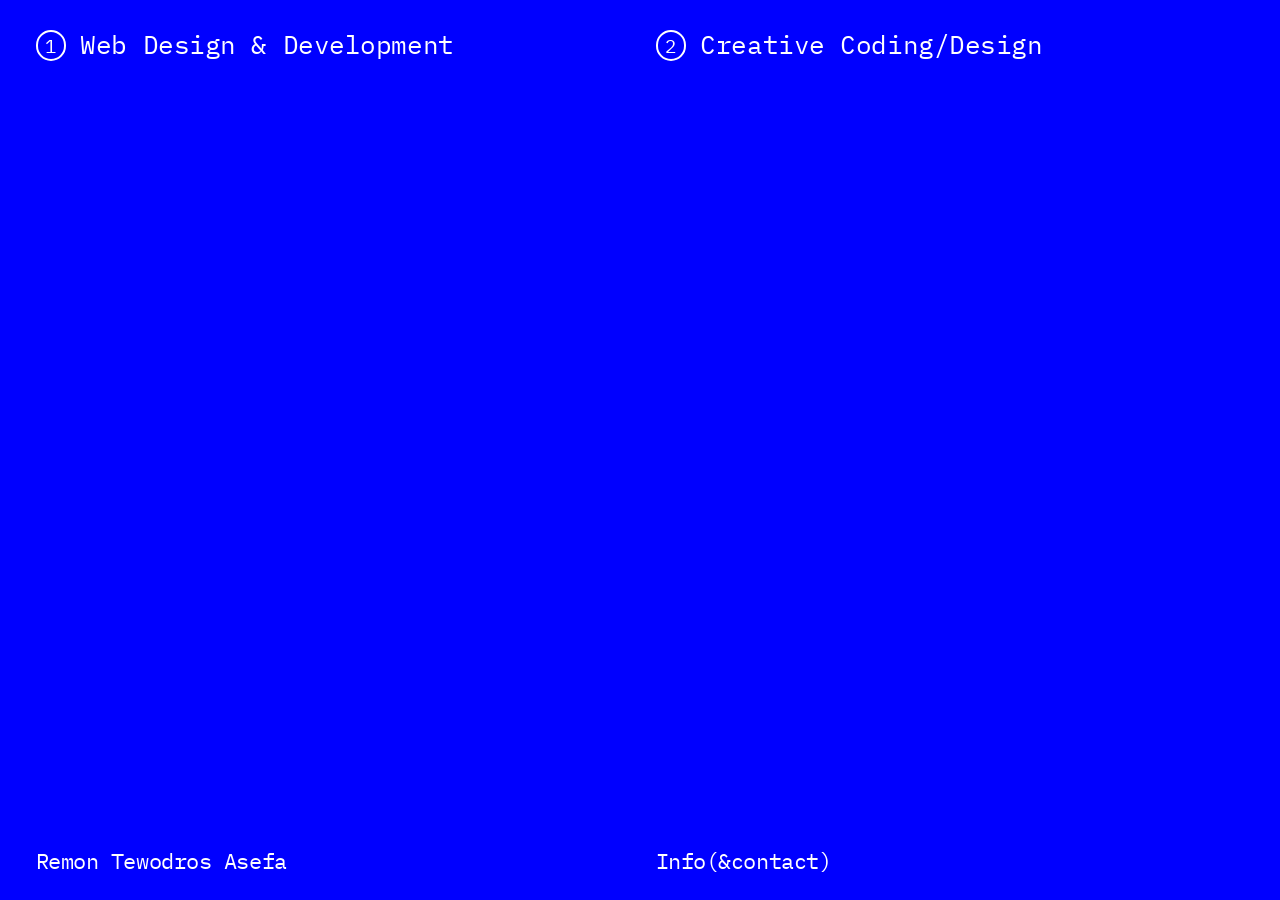
<file: index.html>
<!DOCTYPE html>
<html lang="en">
<head>
  <meta charset="utf-8">
  <meta name="viewport" content="width=device-width, initial-scale=1">
  <title>Remon Tewodros — Web Design &amp; Development</title>
  <meta name="description" content="Remon Tewodros is a freelance web designer and developer based in Berlin.">
  <meta property="og:title" content="Remon Tewodros — Web Design &amp; Development">
  <meta property="og:description" content="Freelance web design &amp; development, based in Berlin.">
  <meta property="og:type" content="website">
  <meta name="theme-color" content="#0000ff">
  <link rel="icon" href="images/favicon.svg" type="image/svg+xml">
  <link rel="icon" href="images/favicon.ico" sizes="32x32">
  <link rel="apple-touch-icon" href="images/webclip.png">
  <link rel="preconnect" href="https://fonts.googleapis.com">
  <link rel="preconnect" href="https://fonts.gstatic.com" crossorigin>
  <link rel="stylesheet" href="https://fonts.googleapis.com/css2?family=IBM+Plex+Mono:wght@400;600&display=swap">
  <link rel="stylesheet" href="css/style.css">
  <link rel="stylesheet" href="css/circles.css">
</head>
<body data-view="home">
  <header class="nav row">
    <a class="nav-link" href="#web" data-link="web"><span class="num">1</span><span>Web Design &amp; Development</span></a>
    <a class="nav-link" href="#creative" data-link="creative"><span class="num">2</span><span>Creative Coding/Design</span></a>
  </header>

  <main>
    <section class="work" hidden>
      <p class="mono label">Select work</p>
      <div class="projects"></div>
    </section>

    <!-- One of these is filled in per project (see js/main.js). -->
    <template id="project-template">
      <article class="slider">
        <div class="slider-head">
          <h2 class="mono slider-title"></h2>
          <div class="slider-controls">
            <button class="arrow" aria-label="Previous slide">&larr;</button>
            <span class="slider-count" aria-live="polite"></span>
            <button class="arrow" aria-label="Next slide">&rarr;</button>
          </div>
        </div>
        <figure class="slider-frame">
          <img class="slider-img" alt="" sizes="(max-width: 760px) 100vw, 48vw">
          <video class="slider-video" muted loop playsinline autoplay preload="metadata" hidden></video>
          <iframe class="slider-embed" loading="lazy" hidden></iframe>
        </figure>
        <div class="slider-caption" hidden>
          <p class="mono caption-sub"></p>
          <p class="caption-text"></p>
          <a class="caption-link" target="_blank" rel="noopener" hidden>Visit site ↗</a>
        </div>
      </article>
    </template>

    <section class="info row" data-section="information" hidden>
      <dl class="cv">
        <div><dt>2000</dt><dd>Born<br>Addis Ababa</dd></div>
        <div><dt>2018–2020</dt><dd>Rome<p>Rome University of<br>Fine Arts (RUFA)</p></dd></div>
        <div><dt>2020–2024</dt><dd>Hamburg<p>Freelance digital<br>product designer</p></dd></div>
        <div><dt>2024–2026</dt><dd>San Vincenzo<p>Freelance web<br>developer for Datlas</p></dd></div>
        <div><dt>2026</dt><dd>Berlin<p>Freelance Web Design<br>&amp; Development</p></dd></div>
        <div><dt></dt><dd>Selected work<p><a href="#web">CS Design</a><br><a href="#creative">Match Report (2026)</a></p></dd></div>
      </dl>
      <div class="about">
        <p>I’m a freelance web designer and developer. I build <b>clean, accessible websites.</b></p>
        <p>I care a lot about <b>typography</b> and the details. I like working closely with people and building <b>design systems</b> that keep a project consistent.</p>
        <p>I’ve led design on <b>native apps</b>, built <b>responsive websites</b> and set up <b>design systems</b> for teams.</p>
        <p class="about-contact">Contact<br><a href="mailto:contact@remontewodros.com">contact@remontewodros.com</a></p>
      </div>

      <!-- Impressum, at the bottom of the info page -->
      <h2 class="imprint-label" lang="de">Impressum<br>Angaben gemäß § 5 DDG</h2>
      <div class="imprint" lang="de">
        <p>Remon Tewodros Asefa<br>Reichenberger Straße 148<br>10999 Berlin<br>Deutschland</p>
        <p>E-Mail: <a href="mailto:contact@remontewodros.com">contact@remontewodros.com</a><br>Telefon: <a href="tel:+4915510762942">+49 155 10762942</a></p>
        <p>Verantwortlich für den Inhalt nach § 18 Abs. 2 MStV: Remon Tewodros Asefa, Anschrift wie oben</p>
      </div>
    </section>
  </main>

  <footer class="footer row">
    <a href="#" class="sign">Remon Tewodros Asefa</a>
    <div class="footer-right">
      <a class="overlay-link" href="#information" data-overlay="information"><span>Info(&amp;contact)</span><span class="close" aria-hidden="true"></span></a>
    </div>
  </footer>

  <script src="js/circles.js"></script>
  <script src="js/main.js"></script>
</body>
</html>
</file>
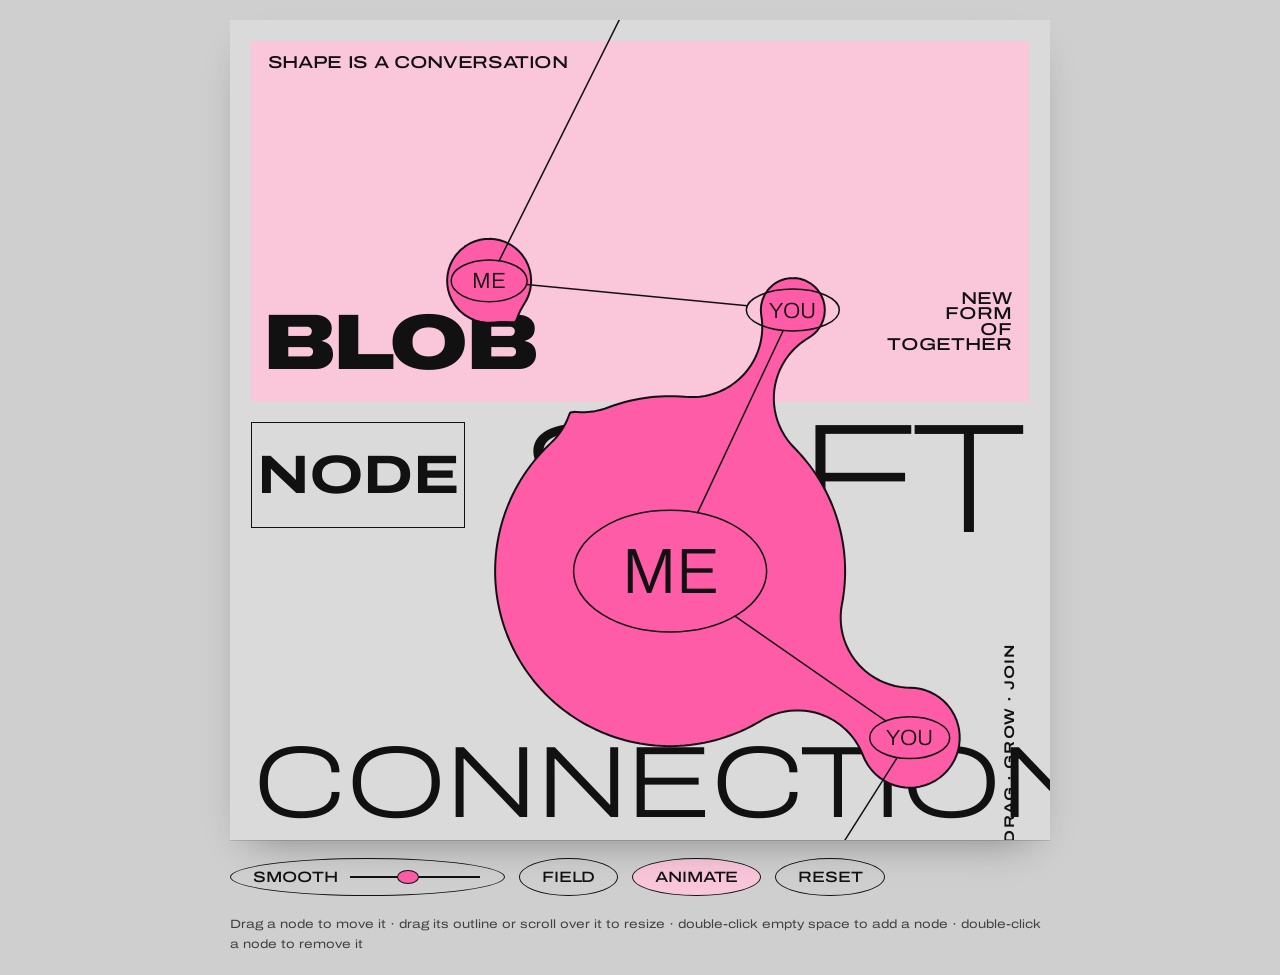
<file: lab/node-blob/index.html>
<!DOCTYPE html>
<html lang="en">
<head>
<meta charset="utf-8">
<meta name="viewport" content="width=device-width, initial-scale=1">
<title>Node Blob</title>
<link rel="preconnect" href="https://fonts.googleapis.com">
<link rel="preconnect" href="https://fonts.gstatic.com" crossorigin>
<link href="https://fonts.googleapis.com/css2?family=Archivo:wdth,wght@62..125,100..900&display=swap" rel="stylesheet">
<script>if (/[?&]embed\b/.test(location.search)) document.documentElement.classList.add('embed');</script>
<style>
  :root {
    --paper: #DADADA;
    --blush: #F9C6DA;
    --pink: #FF5CA8;
    --ink: #111;
  }
  * { box-sizing: border-box; }
  html, body { margin: 0; min-height: 100%; background: #CFCFCF; color: var(--ink);
    font-family: "Archivo", "Helvetica Neue", Arial, sans-serif; font-stretch: 125%; }
  body { display: flex; flex-direction: column; align-items: center; justify-content: center;
    gap: 18px; padding: 20px; min-height: 100vh; }

  .stage { position: relative; width: min(92vmin, 820px); aspect-ratio: 1;
    background: var(--paper); overflow: hidden; container-type: inline-size;
    box-shadow: 0 1px 0 #0002, 0 18px 40px -20px #0006; }

  /* poster layers behind the canvas */
  .layer { position: absolute; pointer-events: none; line-height: .82; }
  .blush { left: 2.6cqw; top: 2.6cqw; right: 2.6cqw; height: 44cqw; background: var(--blush); }
  .kicker { left: 4.6cqw; top: 4.4cqw; font-size: 2.1cqw; font-weight: 500; letter-spacing: -.02em; }
  .big { left: 4cqw; top: 35.5cqw; font-size: 9.6cqw; font-weight: 900; letter-spacing: -.03em; }
  .stack { right: 4.6cqw; top: 33cqw; font-size: 2.1cqw; font-weight: 500; text-align: right; line-height: .9; }
  .box { left: 2.6cqw; top: 49cqw; width: 26cqw; height: 13cqw; border: 1.5px solid var(--ink);
    display: grid; place-items: center; font-size: 6.6cqw; font-weight: 700; letter-spacing: -.02em; }
  .thin { right: 3.4cqw; top: 48.4cqw; font-size: 19cqw; font-weight: 150; letter-spacing: -.04em; }
  .bottom { left: 2.6cqw; right: 2.6cqw; bottom: 1.8cqw; font-size: 12.4cqw; font-weight: 250;
    letter-spacing: -.045em; text-align: center; white-space: nowrap; }
  .tag { right: 4.2cqw; bottom: 24cqw; font-size: 1.7cqw; font-weight: 600; transform: rotate(-90deg);
    transform-origin: right bottom; letter-spacing: .08em; }

  canvas { position: absolute; inset: 0; width: 100%; height: 100%; touch-action: none; cursor: crosshair; }

  .bar { width: min(92vmin, 820px); display: flex; flex-wrap: wrap; gap: 12px 14px; align-items: center; }
  .pill { font: inherit; font-stretch: 125%; font-size: 15px; font-weight: 500; letter-spacing: -.01em;
    border: 1.5px solid var(--ink); border-radius: 50%; padding: 10px 22px;
    background: transparent; color: var(--ink); cursor: pointer; transition: background .15s, transform .15s; }
  .pill:hover { transform: rotate(-3deg); }
  .pill.on { background: var(--pink); }
  .pill.blush-on.on { background: var(--blush); }
  label.slider { display: flex; align-items: center; gap: 10px; font-size: 15px; font-weight: 500;
    border: 1.5px solid var(--ink); border-radius: 50%; padding: 10px 22px; }
  input[type=range] { -webkit-appearance: none; appearance: none; width: 130px; height: 1.5px; background: var(--ink); }
  input[type=range]::-webkit-slider-thumb { -webkit-appearance: none; width: 22px; height: 14px; border-radius: 50%;
    background: var(--pink); border: 1.5px solid var(--ink); cursor: pointer; }
  input[type=range]::-moz-range-thumb { width: 20px; height: 12px; border-radius: 50%;
    background: var(--pink); border: 1.5px solid var(--ink); cursor: pointer; }
  .help { width: min(92vmin, 820px); font-size: 12px; font-weight: 400; line-height: 1.7; opacity: .75; }

  /* ?embed: just the poster, for the portfolio slider */
  .embed body { padding: 0; }
  .embed .stage { box-shadow: none; }
  .embed .bar, .embed .help { display: none; }
</style>
</head>
<body>
  <div class="stage">
    <div class="layer blush"></div>
    <div class="layer kicker">SHAPE IS A CONVERSATION</div>
    <div class="layer big">BLOB</div>
    <div class="layer stack">NEW<br>FORM<br>OF<br>TOGETHER</div>
    <div class="layer box">NODE</div>
    <div class="layer thin">SOFT</div>
    <div class="layer bottom">CONNECTION</div>
    <div class="layer tag">DRAG &middot; GROW &middot; JOIN</div>
    <canvas id="c"></canvas>
  </div>

  <div class="bar">
    <label class="slider">SMOOTH <input type="range" id="smooth" min="0" max="160" value="70"></label>
    <button class="pill" id="viewBtn">FIELD</button>
    <button class="pill blush-on on" id="animBtn">ANIMATE</button>
    <button class="pill" id="resetBtn">RESET</button>
  </div>
  <div class="help">
    Drag a node to move it &middot; drag its outline or scroll over it to resize &middot;
    double-click empty space to add a node &middot; double-click a node to remove it
  </div>

<script>
(() => {
  const SIZE = 820;
  const STEP = 5;
  const MIN_R = 12, MAX_R = 260;
  const INK = '#111', PINK = '#FF5CA8';
  const FONT_STACK = '"Archivo", "Helvetica Neue", Arial, sans-serif';

  const canvas = document.getElementById('c');
  const ctx = canvas.getContext('2d');
  const viewBtn = document.getElementById('viewBtn');
  const smoothIn = document.getElementById('smooth');
  const animBtn = document.getElementById('animBtn');
  const resetBtn = document.getElementById('resetBtn');

  const INITIAL = [
    { x: 250, y: 255, r: 42 },
    { x: 560, y: 300, r: 32 },
    { x: 450, y: 545, r: 175 },
    { x: 680, y: 715, r: 50 },
  ];
  let nodes = [];
  function reset() {
    nodes = INITIAL.map((n, i) => ({ ...n, bx: n.x, by: n.y, ph: i * 1.7 }));
  }
  reset();

  let showField = false;
  let animate = true;
  let drag = null;

  const fill = document.createElement('canvas');
  const fctx = fill.getContext('2d');
  const tmp = document.createElement('canvas');
  const tctx = tmp.getContext('2d');

  function resize() {
    const dpr = window.devicePixelRatio || 1;
    const w = Math.round(canvas.clientWidth * dpr);
    for (const c of [canvas, fill, tmp]) { c.width = w; c.height = w; }
  }
  window.addEventListener('resize', resize);
  resize();

  // ---------- field ----------
  // Shape = union of the circles + a "neck" between each pair of circles that are close.
  // A neck is bounded by two fillet circles (radius f) that touch both node circles,
  // so the outline follows each circle exactly and bends into it smoothly.
  let necks = [];

  function buildNecks(f) {
    necks = [];
    if (f <= 0) return;
    for (let i = 0; i < nodes.length; i++) {
      for (let j = i + 1; j < nodes.length; j++) {
        const A = nodes[i], B = nodes[j];
        const dx = B.x - A.x, dy = B.y - A.y, d = Math.hypot(dx, dy);
        const a = A.r + f, b = B.r + f;
        if (d >= a + b || d <= Math.abs(A.r - B.r) + 1) continue; // too far apart, or one inside the other
        const ux = dx / d, uy = dy / d, vx = -uy, vy = ux;
        const x = (a * a - b * b + d * d) / (2 * d);
        const h = Math.sqrt(Math.max(a * a - x * x, 0));
        const fil = [1, -1].map(s => ({ x: A.x + ux * x + vx * h * s, y: A.y + uy * x + vy * h * s }));
        const tA = F => [A.x + (F.x - A.x) * A.r / a, A.y + (F.y - A.y) * A.r / a];
        const tB = F => [B.x + (F.x - B.x) * B.r / b, B.y + (F.y - B.y) * B.r / b];
        const poly = [[A.x, A.y], tA(fil[0]), tB(fil[0]), [B.x, B.y], tB(fil[1]), tA(fil[1])];
        necks.push({ poly, fil, f });
      }
    }
  }

  // signed distance to a polygon (negative inside)
  function polySD(px, py, v) {
    let d = Infinity, inside = false;
    for (let i = 0, j = v.length - 1; i < v.length; j = i++) {
      const [x1, y1] = v[j], [x2, y2] = v[i];
      const ex = x2 - x1, ey = y2 - y1, wx = px - x1, wy = py - y1;
      const t = Math.max(0, Math.min(1, (wx * ex + wy * ey) / (ex * ex + ey * ey || 1)));
      d = Math.min(d, Math.hypot(wx - ex * t, wy - ey * t));
      if ((y1 > py) !== (y2 > py) && px < x1 + (py - y1) * ex / (ey || 1e-9)) inside = !inside;
    }
    return inside ? -d : d;
  }

  function field(x, y) {
    let d = Infinity;
    for (const n of nodes) d = Math.min(d, Math.hypot(x - n.x, y - n.y) - n.r);
    for (const k of necks) {
      let nd = polySD(x, y, k.poly);
      for (const F of k.fil) nd = Math.max(nd, k.f - Math.hypot(x - F.x, y - F.y));
      d = Math.min(d, nd);
    }
    return d;
  }

  // ---------- marching squares ----------
  const cols = Math.ceil(SIZE / STEP) + 1;
  const vals = new Float32Array(cols * cols);

  function sample() {
    for (let j = 0; j < cols; j++)
      for (let i = 0; i < cols; i++)
        vals[j * cols + i] = field(i * STEP, j * STEP);
  }

  function contour(level) {
    const path = new Path2D();
    const lerp = (a, b) => (level - a) / (b - a);
    for (let j = 0; j < cols - 1; j++) {
      for (let i = 0; i < cols - 1; i++) {
        const a = vals[j * cols + i], b = vals[j * cols + i + 1];
        const c = vals[(j + 1) * cols + i + 1], d = vals[(j + 1) * cols + i];
        const idx = (a > level ? 8 : 0) | (b > level ? 4 : 0) | (c > level ? 2 : 0) | (d > level ? 1 : 0);
        if (idx === 0 || idx === 15) continue;
        const x = i * STEP, y = j * STEP;
        const T = [x + STEP * lerp(a, b), y];
        const R = [x + STEP, y + STEP * lerp(b, c)];
        const B = [x + STEP * lerp(d, c), y + STEP];
        const L = [x, y + STEP * lerp(a, d)];
        const seg = (p, q) => { path.moveTo(p[0], p[1]); path.lineTo(q[0], q[1]); };
        switch (idx) {
          case 1: case 14: seg(L, B); break;
          case 2: case 13: seg(B, R); break;
          case 3: case 12: seg(L, R); break;
          case 4: case 11: seg(T, R); break;
          case 6: case 9:  seg(T, B); break;
          case 7: case 8:  seg(L, T); break;
          case 5:  seg(L, T); seg(B, R); break;
          case 10: seg(T, R); seg(L, B); break;
        }
      }
    }
    return path;
  }

  // ---------- drawing ----------
  const label = i => (i % 2 === 0 ? 'ME' : 'YOU');

  // ellipse that sits around each node's label
  function ellipseFor(n, i) {
    const size = Math.max(22, Math.min(64, n.r * 0.42));
    ctx.font = `300 ${size}px ${FONT_STACK}`;
    const w = ctx.measureText(label(i)).width;
    return { size, a: w / 2 + size * 0.75, b: size * 0.95 };
  }

  // point where a line from the node centre toward (tx,ty) leaves the ellipse
  function edgePoint(n, e, tx, ty) {
    const dx = tx - n.x, dy = ty - n.y;
    const t = 1 / Math.sqrt((dx / e.a) ** 2 + (dy / e.b) ** 2 || 1);
    return [n.x + dx * Math.min(t, 1), n.y + dy * Math.min(t, 1)];
  }

  // pink fill of the shape: circles + necks (each neck = polygon minus its two fillet discs)
  function drawFill(scale) {
    fctx.setTransform(1, 0, 0, 1, 0, 0);
    fctx.clearRect(0, 0, fill.width, fill.height);
    fctx.setTransform(scale, 0, 0, scale, 0, 0);
    fctx.fillStyle = PINK;
    for (const k of necks) {
      tctx.setTransform(1, 0, 0, 1, 0, 0);
      tctx.globalCompositeOperation = 'source-over';
      tctx.clearRect(0, 0, tmp.width, tmp.height);
      tctx.setTransform(scale, 0, 0, scale, 0, 0);
      tctx.fillStyle = PINK;
      tctx.beginPath();
      k.poly.forEach(([x, y], i) => (i ? tctx.lineTo(x, y) : tctx.moveTo(x, y)));
      tctx.fill();
      tctx.globalCompositeOperation = 'destination-out';
      for (const F of k.fil) { tctx.beginPath(); tctx.arc(F.x, F.y, k.f, 0, Math.PI * 2); tctx.fill(); }
      fctx.setTransform(1, 0, 0, 1, 0, 0);
      fctx.drawImage(tmp, 0, 0);
      fctx.setTransform(scale, 0, 0, scale, 0, 0);
    }
    for (const n of nodes) { fctx.beginPath(); fctx.arc(n.x, n.y, n.r, 0, Math.PI * 2); fctx.fill(); }
    ctx.setTransform(1, 0, 0, 1, 0, 0);
    ctx.drawImage(fill, 0, 0);
    ctx.setTransform(scale, 0, 0, scale, 0, 0);
  }

  function drawNetwork() {
    const ell = nodes.map(ellipseFor);
    ctx.strokeStyle = INK;
    ctx.lineWidth = 1.5;

    // thin chain of lines: off the top edge -> node 1 -> node 2 -> ... -> off the bottom edge
    ctx.beginPath();
    if (nodes.length) {
      const f = nodes[0], fe = ell[0];
      const p = edgePoint(f, fe, f.x + 150, -40);
      ctx.moveTo(f.x + 150, -40);
      ctx.lineTo(p[0], p[1]);
      const l = nodes[nodes.length - 1], le = ell[nodes.length - 1];
      const q = edgePoint(l, le, l.x - 90, SIZE + 40);
      ctx.moveTo(q[0], q[1]);
      ctx.lineTo(l.x - 90, SIZE + 40);
    }
    for (let i = 0; i < nodes.length - 1; i++) {
      const A = nodes[i], B = nodes[i + 1];
      const p = edgePoint(A, ell[i], B.x, B.y), q = edgePoint(B, ell[i + 1], A.x, A.y);
      ctx.moveTo(p[0], p[1]); ctx.lineTo(q[0], q[1]);
    }
    ctx.stroke();

    // ellipses + labels
    nodes.forEach((n, i) => {
      const e = ell[i];
      ctx.beginPath();
      ctx.ellipse(n.x, n.y, e.a, e.b, 0, 0, Math.PI * 2);
      ctx.stroke();
      ctx.fillStyle = INK;
      ctx.font = `300 ${e.size}px ${FONT_STACK}`;
      ctx.textAlign = 'center';
      ctx.textBaseline = 'middle';
      ctx.fillText(label(i), n.x, n.y + e.size * 0.04);
    });
  }

  function render(t) {
    if (animate) {
      for (const n of nodes) {
        if (drag && drag.node === n) continue;
        n.x = n.bx + Math.sin(t / 1400 + n.ph) * 10;
        n.y = n.by + Math.cos(t / 1700 + n.ph * 1.3) * 10;
      }
    }

    const scale = canvas.width / SIZE;
    ctx.setTransform(1, 0, 0, 1, 0, 0);
    ctx.clearRect(0, 0, canvas.width, canvas.height);
    ctx.setTransform(scale, 0, 0, scale, 0, 0);
    try { ctx.fontStretch = 'expanded'; } catch (e) {}

    buildNecks(+smoothIn.value);
    sample();
    drawFill(scale);

    ctx.lineCap = 'round';
    ctx.lineJoin = 'round';
    if (showField) {
      ctx.strokeStyle = INK;
      ctx.lineWidth = 0.9;
      ctx.globalAlpha = 0.45;
      for (let lv = -160; lv <= 200; lv += 20) if (lv) ctx.stroke(contour(lv));
      ctx.globalAlpha = 1;
    }

    ctx.strokeStyle = INK;
    ctx.lineWidth = 2;
    ctx.stroke(contour(0));

    drawNetwork();
    requestAnimationFrame(render);
  }

  // ---------- interaction ----------
  function toLocal(e) {
    const r = canvas.getBoundingClientRect();
    return { x: (e.clientX - r.left) * SIZE / r.width, y: (e.clientY - r.top) * SIZE / r.height };
  }
  function hit(p) {
    let best = null;
    for (const n of nodes) {
      const d = Math.hypot(p.x - n.x, p.y - n.y);
      if (Math.abs(d - n.r) < 8) return { node: n, mode: 'resize' };
      if (d < n.r && (!best || n.r < best.node.r)) best = { node: n, mode: 'move' };
    }
    return best;
  }

  canvas.addEventListener('pointerdown', e => {
    const p = toLocal(e);
    const h = hit(p);
    if (!h) return;
    drag = { ...h, dx: h.node.x - p.x, dy: h.node.y - p.y };
    canvas.setPointerCapture(e.pointerId);
  });
  canvas.addEventListener('pointermove', e => {
    const p = toLocal(e);
    if (drag) {
      const n = drag.node;
      if (drag.mode === 'move') {
        n.x = Math.max(0, Math.min(SIZE, p.x + drag.dx));
        n.y = Math.max(0, Math.min(SIZE, p.y + drag.dy));
        n.bx = n.x; n.by = n.y;
      } else {
        n.r = Math.max(MIN_R, Math.min(MAX_R, Math.hypot(p.x - n.x, p.y - n.y)));
      }
      return;
    }
    const h = hit(p);
    canvas.style.cursor = !h ? 'crosshair' : h.mode === 'resize' ? 'ew-resize' : 'grab';
  });
  const endDrag = () => { drag = null; };
  canvas.addEventListener('pointerup', endDrag);
  canvas.addEventListener('pointercancel', endDrag);

  canvas.addEventListener('dblclick', e => {
    const p = toLocal(e);
    const h = hit(p);
    if (h) {
      if (nodes.length > 1) nodes.splice(nodes.indexOf(h.node), 1);
    } else {
      nodes.push({ x: p.x, y: p.y, bx: p.x, by: p.y, r: 40, ph: Math.random() * 6.28 });
    }
  });

  canvas.addEventListener('wheel', e => {
    const h = hit(toLocal(e));
    if (!h) return;
    e.preventDefault();
    h.node.r = Math.max(MIN_R, Math.min(MAX_R, h.node.r - e.deltaY * 0.08));
  }, { passive: false });

  viewBtn.addEventListener('click', () => {
    showField = !showField;
    viewBtn.classList.toggle('on', showField);
  });
  animBtn.addEventListener('click', () => {
    animate = !animate;
    animBtn.classList.toggle('on', animate);
    if (!animate) for (const n of nodes) { n.bx = n.x; n.by = n.y; }
  });
  resetBtn.addEventListener('click', reset);

  (document.fonts ? document.fonts.ready : Promise.resolve()).then(() => requestAnimationFrame(render));
})();
</script>
</body>
</html>
</file>
<file: css/style.css>
/* Sizes are taken from a 1728px-wide design and scale down with the viewport. */

/* Registered so the colors themselves animate: everything using them
   (footer, fade, circles) changes in sync when switching views. */
@property --bg { syntax: "<color>"; inherits: true; initial-value: #fff; }
@property --fg { syntax: "<color>"; inherits: true; initial-value: #000; }

:root {
  --blue: #0000ff;
  --bg: #fff;
  --fg: #000;

  --pad: clamp(16px, 2.78vw, 48px);
  --gap: clamp(16px, 2.43vw, 42px);
  --nav-fs: calc(var(--fs-l) * 1.15);
  --num: calc(var(--nav-fs) * 1.2);
  --num-gap: calc(var(--nav-fs) * 0.55);
  --indent: calc(var(--num) + var(--num-gap));

  --fs-l: clamp(20px, 1.74vw, 32px);
  --fs-m: clamp(15px, 1.16vw, 20px);
  --fs-s: clamp(13px, 0.98vw, 17px);

  --mono: "IBM Plex Mono", ui-monospace, monospace;
}

body[data-view="home"] { --bg: var(--blue); --fg: #fff; }
body[data-view="info"] { --bg: #000; --fg: #fff; }
body[data-section="web"] { --bg: #ebf46d; }

*, *::before, *::after { box-sizing: border-box; }

html { -webkit-text-size-adjust: 100%; }

body {
  margin: 0;
  min-height: 100vh;
  min-height: 100svh;
  display: grid;
  grid-template-rows: auto 1fr auto;
  background: var(--bg);
  color: var(--fg);
  font-family: var(--mono);
  font-size: var(--fs-l);
  line-height: 1.35;
  letter-spacing: -0.02em;
  -webkit-font-smoothing: antialiased;
  transition: --bg 0.45s ease, --fg 0.45s ease;
}

a { color: inherit; text-decoration: none; }
h2, p, dl, dd, figure { margin: 0; }
h2 { font: inherit; }
button { font: inherit; color: inherit; background: none; border: 0; padding: 0; cursor: pointer; }
[hidden] { display: none !important; }

/* Fixed rows so hiding the nav doesn't shift main/footer up */
main { grid-row: 2; }
.footer { grid-row: 3; }

.mono { font-size: var(--fs-m); }

:focus-visible { outline: 2px solid currentColor; outline-offset: 4px; }

/* Shared two-column grid */
.row {
  display: grid;
  grid-template-columns: 1fr 1fr;
  column-gap: var(--gap);
  padding-inline: var(--pad);
}

/* Top nav */
.nav { padding-top: clamp(20px, 2.2vw, 38px); }
body[data-view="info"] .nav { display: none; }

.nav-link {
  display: inline-flex;
  align-items: center;
  gap: var(--num-gap);
  justify-self: start;
  font-size: var(--nav-fs);
}

.num {
  flex: none;
  display: grid;
  place-items: center;
  width: var(--num);
  height: var(--num);
  border: 2.25px solid currentColor;
  border-radius: 50%;
  font-size: calc(var(--nav-fs) * 0.75);
  line-height: 1;
  letter-spacing: 0;
  text-box: trim-both cap alphabetic;
  transition: background-color 0.2s ease, color 0.2s ease;
}
.nav-link:hover .num,
.nav-link:active .num,
.nav-link[aria-current] .num {
  background: var(--fg);
  color: var(--bg);
}

/* Work slider */
.work {
  padding-inline: var(--pad);
  padding-left: calc(var(--pad) + var(--indent));
  padding-top: clamp(40px, 4.5vw, 78px);
  padding-bottom: 48px;
}

.label { margin-bottom: clamp(28px, 2.9vw, 50px); }

/* Projects stack down the page, each with its own slider */
.projects { display: grid; row-gap: clamp(72px, 8vw, 140px); }

/* Media column on the left, project caption beside it at the bottom */
.slider {
  display: grid;
  grid-template-columns: min(47.8vw, 1100px) minmax(0, 1fr);
  column-gap: clamp(24px, 3vw, 56px);
}
.slider-head, .slider-frame { grid-column: 1; }

.slider-head {
  display: flex;
  align-items: baseline;
  justify-content: space-between;
  gap: 16px;
  margin-bottom: 0.4em;
  font-size: var(--fs-m);
}

.slider-controls {
  display: flex;
  align-items: center;
  gap: 1.1em;
}
.arrow { font-size: 1.4em; line-height: 1; padding: 0 2px; }
.arrow:disabled { opacity: 0.25; cursor: default; }
.slider-count { font-variant-numeric: tabular-nums; }

.slider-frame {
  aspect-ratio: 3 / 2;
  background: #d9d9d9;
  overflow: hidden;
}
.slider-img,
.slider-video {
  display: block;
  width: 100%;
  height: 100%;
  object-fit: cover;
  transition: opacity 0.25s ease;
}
.slider-img.is-loading { opacity: 0; }
.slider-embed {
  display: block;
  width: 100%;
  height: 100%;
  border: 0;
}
/* On touch screens the embed would swallow page scrolling; it plays as a
   preview there and the live link opens the interactive version. */
@media (hover: none) {
  .slider-embed { pointer-events: none; }
}

.slider-caption {
  grid-column: 2;
  grid-row: 2;
  align-self: end;
  max-width: 30em;
  font-size: var(--fs-s);
  line-height: 1.5;
}
/* Link-only project: caption sits under the title */
.slider.is-text .slider-caption { grid-column: 1; grid-row: auto; }
.caption-sub { font-size: inherit; margin-bottom: 0.6em; }
.caption-link {
  display: inline-block;
  margin-top: 1em;
  transition: opacity 0.2s ease;
}
.caption-link:hover { opacity: 0.6; }

/* Information */
.info {
  padding-top: clamp(24px, 2.6vw, 45px);
  padding-bottom: 48px;
  align-items: start;
}

/* Information: CV with thumbnails on the left, running bio on the right */
.cv {
  font-size: var(--fs-s);
  line-height: 1.45;
  display: grid;
  row-gap: 2.2em;
  padding-top: clamp(80px, 9vw, 160px);
}
.cv > div {
  display: grid;
  grid-template-columns: minmax(7em, 13em) 1fr;
  column-gap: 1em;
  align-items: start;
}
.cv dd { grid-column: 2; }
.cv p { margin-top: 0.9em; }
.cv a { transition: opacity 0.2s ease; }
.cv a:hover { opacity: 0.6; }

.about {
  font-size: clamp(22px, 2vw, 38px);
  line-height: 1.45;
  text-align: left;
  max-width: 32em;
  display: grid;
  gap: 1.1em;
}
.about b { font-weight: 400; }
.about-contact { margin-top: 1em; }
.about a, .imprint a { transition: opacity 0.2s ease; }
.about a:hover, .imprint a:hover { opacity: 0.6; }

/* Impressum sits at the bottom of the info page, in small type */
.imprint-label,
.imprint {
  grid-row: 2;
  font-size: var(--fs-s);
  line-height: 1.45;
  padding-top: clamp(96px, 12vw, 220px);
}
.imprint { display: grid; gap: 1em; max-width: 34em; padding-bottom: 30vh; }

/* Footer */
.footer {
  position: sticky;
  bottom: 0;
  z-index: 1;
  align-items: end;
  padding-bottom: clamp(20px, 1.85vw, 32px);
  padding-top: 24px;
  background: var(--bg);
}
/* Content fades out as it scrolls under the footer */
.footer::before {
  content: "";
  position: absolute;
  inset: auto 0 100%;
  height: clamp(60px, 9vw, 160px);
  background: linear-gradient(transparent, var(--bg));
  pointer-events: none;
}
.sign { justify-self: start; }

.footer-right {
  display: flex;
  justify-content: space-between;
  align-items: end;
  gap: 16px;
}
.overlay-link {
  display: inline-flex;
  align-items: center;
  gap: 0.45em;
}
.close { display: none; width: 0.65em; height: 0.65em; position: relative; }
.close::before, .close::after {
  content: "";
  position: absolute;
  inset: 50% 0 auto;
  height: 1.5px;
  background: currentColor;
}
.close::before { transform: rotate(45deg); }
.close::after { transform: rotate(-45deg); }
.overlay-link[aria-current] .close { display: inline-block; }

/* Small screens */
@media (max-width: 760px) {
  .row { grid-template-columns: 1fr; row-gap: 12px; }
  .nav { row-gap: 14px; }
  .work { padding-left: var(--pad); }
  .slider { grid-template-columns: 1fr; }
  .slider-caption { grid-column: 1; grid-row: auto; margin-top: 1.2em; }
  .info { row-gap: 56px; padding-top: 40px; }
  .about { order: -1; }
  .cv { padding-top: 0; }
  .imprint-label, .imprint { grid-row: auto; }
  .imprint-label { padding-top: 24px; }
  .imprint { padding-top: 0; }
  .footer { row-gap: 20px; }
  .footer-right { order: -1; }
}
</file>
<file: css/circles.css>
/* Circle Animations Collection (see js/circles.js).
   Mobile first: base styles are for phones, min-width queries scale up. */

/* Overview: six live animations fill the 3:2 slider frame as a 3×2 grid */
.slider-frame.is-collection {
  display: grid;
  grid-template-columns: repeat(3, minmax(0, 1fr));
  grid-template-rows: repeat(2, 1fr);
  gap: 1px;
  background: #fff; /* hairlines between cells */
  cursor: pointer;
}
.is-collection .circle-cell { background: var(--blue); }

.expand {
  min-height: 44px;
  margin-block: -12px; /* bigger tap area without moving the title row */
  font-size: var(--fs-m);
  transition: opacity 0.2s ease;
}

/* Full collection, opened below the project */
.collection {
  grid-column: 1 / -1;
  display: grid;
  grid-template-rows: 0fr;
  transition: grid-template-rows 0.6s cubic-bezier(0.65, 0, 0.35, 1);
}
.collection.is-open { grid-template-rows: 1fr; }
.collection-inner {
  min-height: 0;
  overflow: hidden;
  /* Room for the corner marks, which sit 8px outside each tile */
  margin-inline: -8px;
  padding: 28px 8px 8px;
}
.collection:not(.is-open) * { animation-play-state: paused; }

.collection-grid {
  display: grid;
  grid-template-columns: repeat(2, minmax(0, 1fr));
  gap: 12px;
}

/* Tile: title on top, animation, Code bar along the bottom. The whole tile
   is the tap target; the bar is the visible cue (and the keyboard control). */
.circle-tile {
  position: relative;
  display: flex;
  flex-direction: column;
  aspect-ratio: 3 / 4;
  background: var(--blue);
  color: #fff;
  cursor: pointer;
}
.circle-tile figcaption,
.tile-code {
  font-size: 11px;
  letter-spacing: 0.04em;
  text-transform: uppercase;
}
.circle-tile figcaption { padding: 10px 10px 0; }
.tile-code {
  display: flex;
  align-items: center;
  justify-content: space-between;
  min-height: 44px;
  padding-inline: 10px;
  border-top: 1px solid rgba(255, 255, 255, 0.15);
  text-align: left;
  transition: opacity 0.2s ease, background-color 0.2s ease, color 0.2s ease;
}
.tile-code::after { content: "</>"; letter-spacing: 0; }

/* Code view: a full-screen sheet on phones, animation above the code */
.code-view {
  width: 100%;
  max-width: none;
  height: 100%;
  height: 100dvh;
  max-height: none;
  margin: 0;
  padding: 0;
  border: 0;
  background: var(--blue);
  color: #fff;
  font-size: var(--fs-s);
}
.code-view[open] {
  display: grid;
  /* minmax(0, …) so long code lines scroll inside .code-pre instead of
     widening the sheet past the screen */
  grid-template-columns: minmax(0, 1fr);
  grid-template-rows: 32dvh minmax(0, 1fr);
}
.code-view:focus { outline: none; }
.code-view::backdrop { background: rgba(0, 0, 0, 0.6); }
html:has(.code-view[open]) { overflow: hidden; } /* no page scroll behind it */

.code-stage {
  display: grid;
  border-bottom: 1px solid rgba(255, 255, 255, 0.15);
}

.code-body {
  display: flex;
  flex-direction: column;
  min-width: 0;
  min-height: 0;
  padding: 12px 16px 0;
  padding-bottom: env(safe-area-inset-bottom);
}
.code-head {
  display: flex;
  justify-content: space-between;
  align-items: center;
  gap: 16px;
}
.code-close,
.code-tabs button { min-height: 44px; }
.code-close { padding-inline: 12px; margin-right: -12px; }
.code-about {
  margin-top: 4px;
  max-width: 36em;
  line-height: 1.5;
  opacity: 0.8;
}

.code-tabs {
  display: flex;
  gap: 20px;
  margin-top: 12px;
  border-bottom: 1px solid rgba(255, 255, 255, 0.15);
}
.code-tabs [role="tab"] { opacity: 0.6; }
.code-tabs [aria-selected="true"] { opacity: 1; text-decoration: underline; text-underline-offset: 0.3em; }
.code-copy { margin-left: auto; }

.code-pre {
  flex: 1;
  min-width: 0;
  min-height: 0;
  overflow: auto;
  overscroll-behavior: contain;
  margin: 0 -16px;
  padding: 12px 16px 24px;
  font-family: var(--mono);
  font-size: 12px;
  line-height: 1.55;
  letter-spacing: 0;
  tab-size: 2;
  /* Wrap long lines on phones rather than scrolling sideways */
  white-space: pre-wrap;
  overflow-wrap: anywhere;
}

/* Each animation is drawn at 180px and scaled to fit its cell (--s, set in JS) */
.circle-cell {
  position: relative;
  flex: 1;
  min-height: 0;
  overflow: hidden;
}
/* Centered absolutely, so it stays centered even when larger than its cell */
.circle-stage {
  position: absolute;
  left: 50%;
  top: 50%;
  width: 180px;
  height: 180px;
  margin: -90px 0 0 -90px;
  scale: var(--s, 1);
}

/* Corner marks only where there's hover */
.corner { display: none; }

@media (min-width: 760px) {
  .collection-inner { padding-top: clamp(28px, 3vw, 50px); }
  .collection-grid { grid-template-columns: repeat(3, minmax(0, 1fr)); gap: var(--gap); }
  .circle-tile { aspect-ratio: 1; }
  .circle-tile figcaption, .tile-code { font-size: calc(var(--fs-s) * 0.8); }
  .circle-tile figcaption { padding: 0.9em 0.9em 0; }
  .tile-code { padding-inline: 0.9em; }

  /* Centered panel: animation on the left, explanation and code on the right */
  .code-view {
    width: min(1100px, 100% - 2 * var(--pad));
    height: min(680px, 100% - 2 * var(--pad));
    margin: auto;
    border: 1px solid rgba(255, 255, 255, 0.15);
  }
  .code-view[open] {
    grid-template-rows: none;
    grid-template-columns: minmax(0, 0.9fr) minmax(0, 1.1fr);
  }
  .code-stage { border-bottom: 0; border-right: 1px solid rgba(255, 255, 255, 0.15); }
  .code-body { padding: clamp(16px, 2vw, 32px) clamp(16px, 2vw, 32px) 0; }
  .code-close { margin-right: -12px; }
  .code-about { margin-top: 0.6em; }
  .code-tabs { margin-top: 1.2em; }
  .code-pre { margin-inline: 0; padding-inline: 0; font-size: calc(var(--fs-s) * 0.82); white-space: pre; overflow-wrap: normal; }
}

@media (min-width: 1100px) {
  .collection-grid { grid-template-columns: repeat(4, minmax(0, 1fr)); }
}

@media (hover: hover) {
  .expand:hover,
  .code-close:hover,
  .code-copy:hover { opacity: 0.6; }
  .tile-code { opacity: 0.6; }
  .circle-tile:hover .tile-code,
  .tile-code:focus-visible { opacity: 1; background: #fff; color: var(--blue); }

  .corner {
    display: block;
    position: absolute;
    width: 16px;
    height: 16px;
    color: var(--blue);
    opacity: 0;
    pointer-events: none;
    transition: opacity 0.3s ease;
  }
  .circle-tile:hover .corner { opacity: 1; }
  .corner svg { display: block; }
  .corner.top-left { top: -8px; left: -8px; }
  .corner.top-right { top: -8px; right: -8px; transition-delay: 0.1s; }
  .corner.bottom-left { bottom: -8px; left: -8px; transition-delay: 0.2s; }
  .corner.bottom-right { bottom: -8px; right: -8px; transition-delay: 0.3s; }
}

/* Shared dot; each animation's own CSS lives with its JS in js/circles.js */
.circle-stage .dot {
  position: absolute;
  border-radius: 50%;
  background: #fff;
}
</file>
